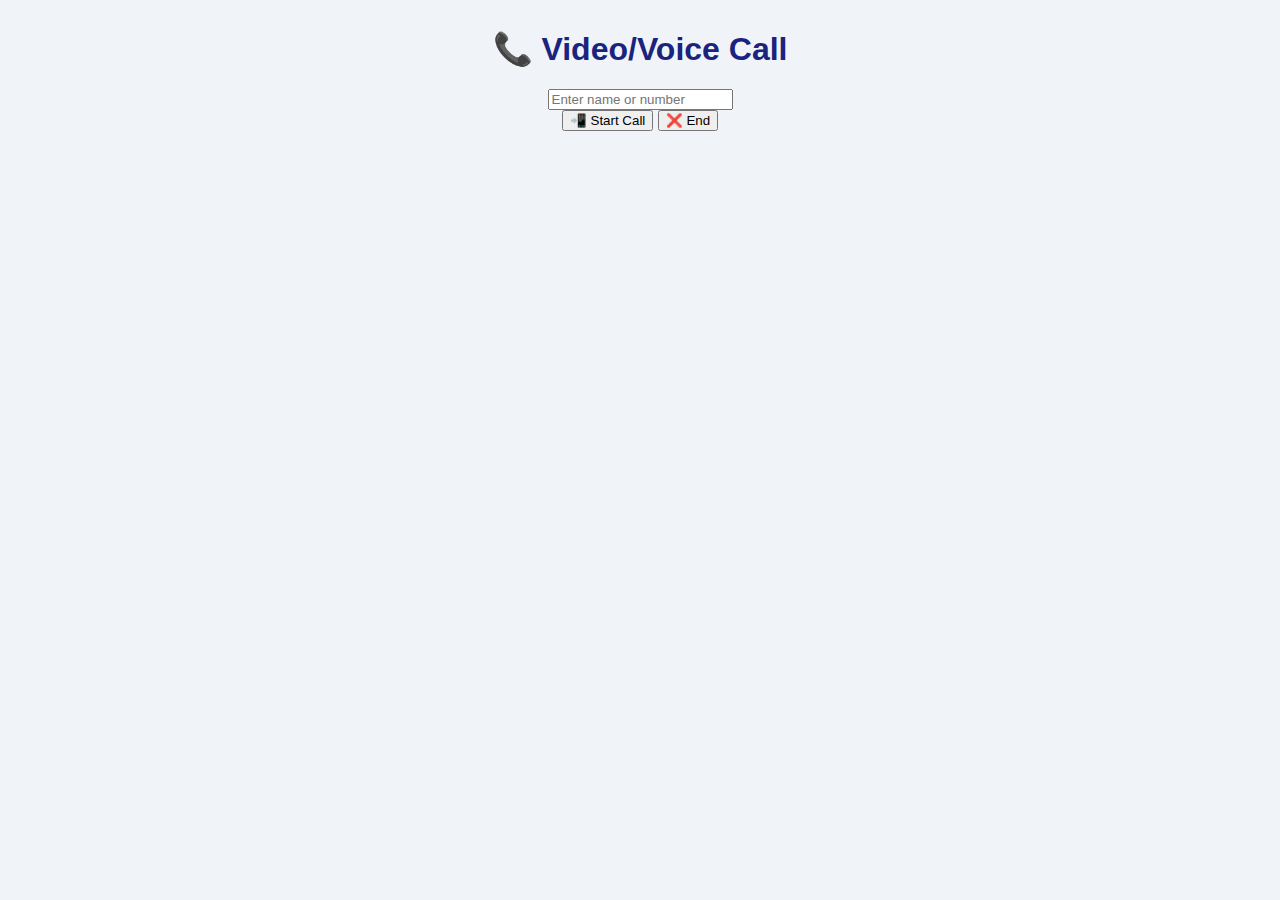
<file: call.html>
<!DOCTYPE html>
<html>
<head>
  <title>Make a Call</title>
  <link rel="stylesheet" href="css/style.css">
  <style>
    #jitsiFrame {
      width: 100%;
      height: 500px;
      border: none;
      display: none;
      margin-top: 20px;
    }
  </style>
</head>
<body>
  <h1>📞 Video/Voice Call</h1>
  <input type="text" id="dialInput" placeholder="Enter name or number" maxlength="20">
  <div class="dial-buttons">
    <button onclick="makeCall()">📲 Start Call</button>
    <button onclick="endCall()">❌ End</button>
  </div>

  <iframe id="jitsiFrame"></iframe>

  <script>
    let roomId = "";
    function makeCall() {
      const input = document.getElementById("dialInput").value || "guest";
      roomId = "BharatVerse_" + input.replace(/\s+/g, "_") + "_" + Math.floor(Math.random() * 1000);
      const iframe = document.getElementById("jitsiFrame");
      iframe.src = `https://meet.jit.si/${roomId}`;
      iframe.style.display = "block";

      // Log the call
      const logs = JSON.parse(localStorage.getItem("callLogs")) || [];
      logs.unshift(`📞 ${input} – Video Call – ${new Date().toLocaleTimeString()}`);
      localStorage.setItem("callLogs", JSON.stringify(logs));
    }

    function endCall() {
      const iframe = document.getElementById("jitsiFrame");
      iframe.src = "";
      iframe.style.display = "none";
    }
  </script>
</body>
</html>
</file>
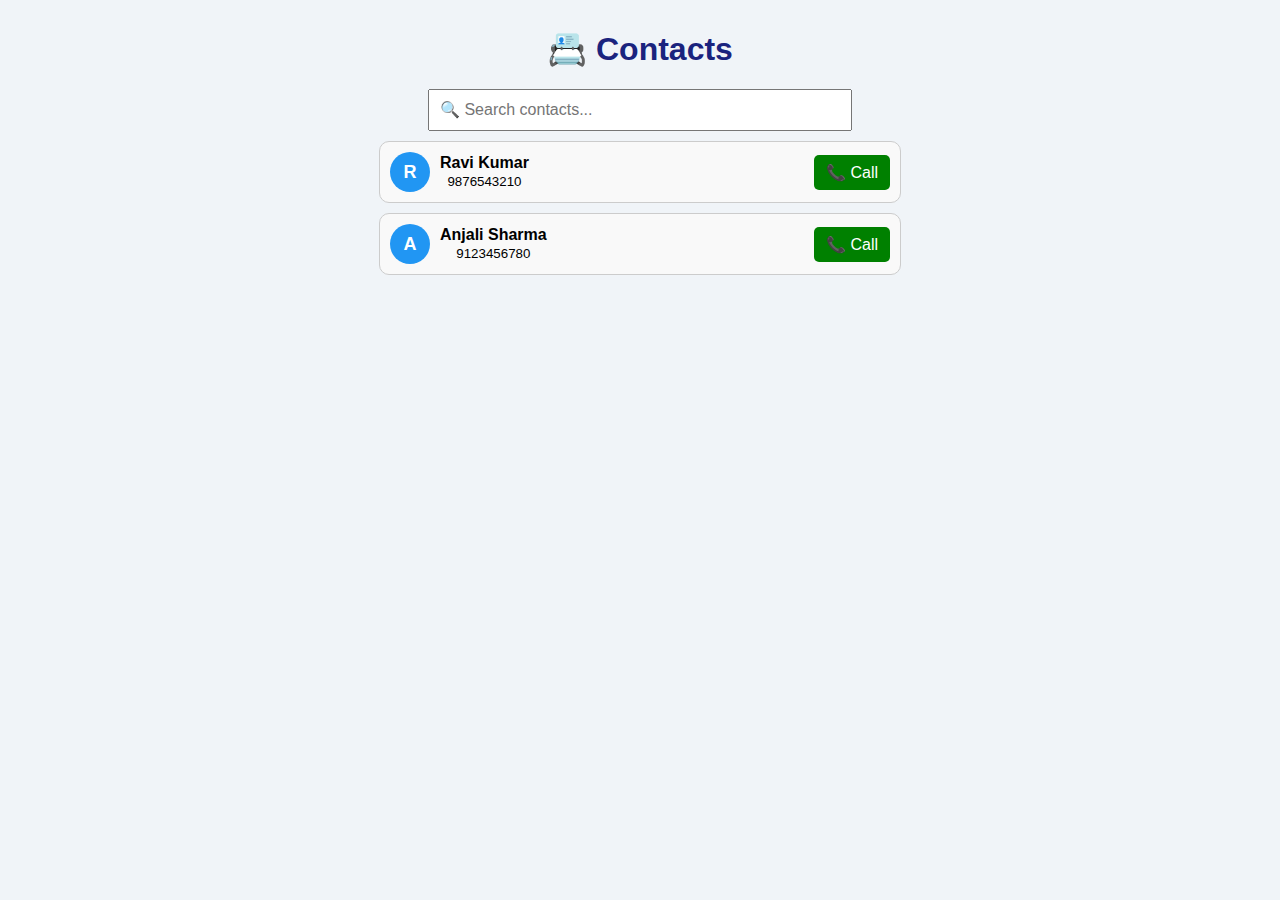
<file: contacts.html>
<!DOCTYPE html>
<html>
<head>
  <title>Contacts</title>
  <link rel="stylesheet" href="css/style.css">
  <style>
    .contact {
      border: 1px solid #ccc;
      border-radius: 10px;
      margin: 10px auto;
      padding: 10px;
      background: #f9f9f9;
      display: flex;
      align-items: center;
      justify-content: space-between;
      width: 90%;
      max-width: 500px;
    }

    .contact-info {
      display: flex;
      align-items: center;
    }

    .avatar {
      width: 40px;
      height: 40px;
      border-radius: 50%;
      background: #2196f3;
      color: white;
      font-weight: bold;
      font-size: 18px;
      display: flex;
      align-items: center;
      justify-content: center;
      margin-right: 10px;
    }

    .call-btn {
      background: green;
      color: white;
      padding: 8px 12px;
      border: none;
      border-radius: 5px;
      cursor: pointer;
    }

    #search {
      width: 90%;
      max-width: 400px;
      padding: 10px;
      margin: 10px auto;
      display: block;
      font-size: 16px;
    }
  </style>
</head>
<body>
  <h1>📇 Contacts</h1>

  <input type="text" id="search" placeholder="🔍 Search contacts..." onkeyup="filterContacts()">

  <div id="contactList">
    <!-- Sample static contacts -->
    <div class="contact">
      <div class="contact-info">
        <div class="avatar">R</div>
        <div>
          <strong>Ravi Kumar</strong><br>
          <small>9876543210</small>
        </div>
      </div>
      <button class="call-btn" onclick="dialNumber('9876543210')">📞 Call</button>
    </div>

    <div class="contact">
      <div class="contact-info">
        <div class="avatar">A</div>
        <div>
          <strong>Anjali Sharma</strong><br>
          <small>9123456780</small>
        </div>
      </div>
      <button class="call-btn" onclick="dialNumber('9123456780')">📞 Call</button>
    </div>
  </div>

  <script>
    function filterContacts() {
      const input = document.getElementById("search").value.toLowerCase();
      const contacts = document.querySelectorAll(".contact");

      contacts.forEach(contact => {
        const name = contact.textContent.toLowerCase();
        contact.style.display = name.includes(input) ? "flex" : "none";
      });
    }

    function dialNumber(number) {
      // Save to logs
      const logs = JSON.parse(localStorage.getItem("callLogs")) || [];
      logs.unshift(`📞 ${number} – Contact Call – ${new Date().toLocaleTimeString()}`);
      localStorage.setItem("callLogs", JSON.stringify(logs));

      // Redirect to dial page with number (optional)
      alert("Dialing: " + number);
      // location.href = "call.html?number=" + number;
    }
  </script>
</body>
</html>
</file>
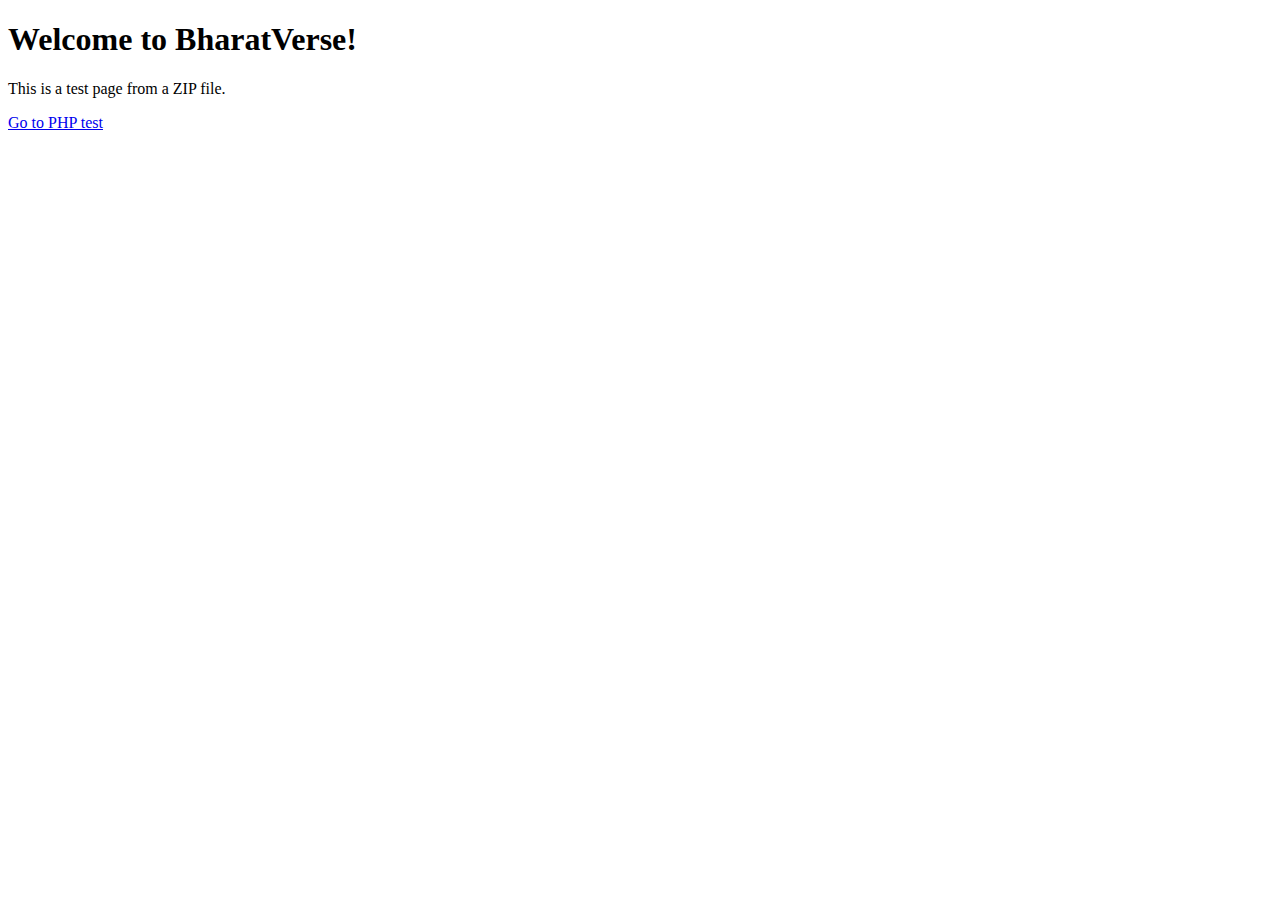
<file: index.html.html>
<!DOCTYPE html>
<html>
<head>
    <title>BharatVerse Test</title>
</head>
<body>
    <h1>Welcome to BharatVerse!</h1>
    <p>This is a test page from a ZIP file.</p>
    <a href="test.php">Go to PHP test</a>
</body>
</html>
</file>
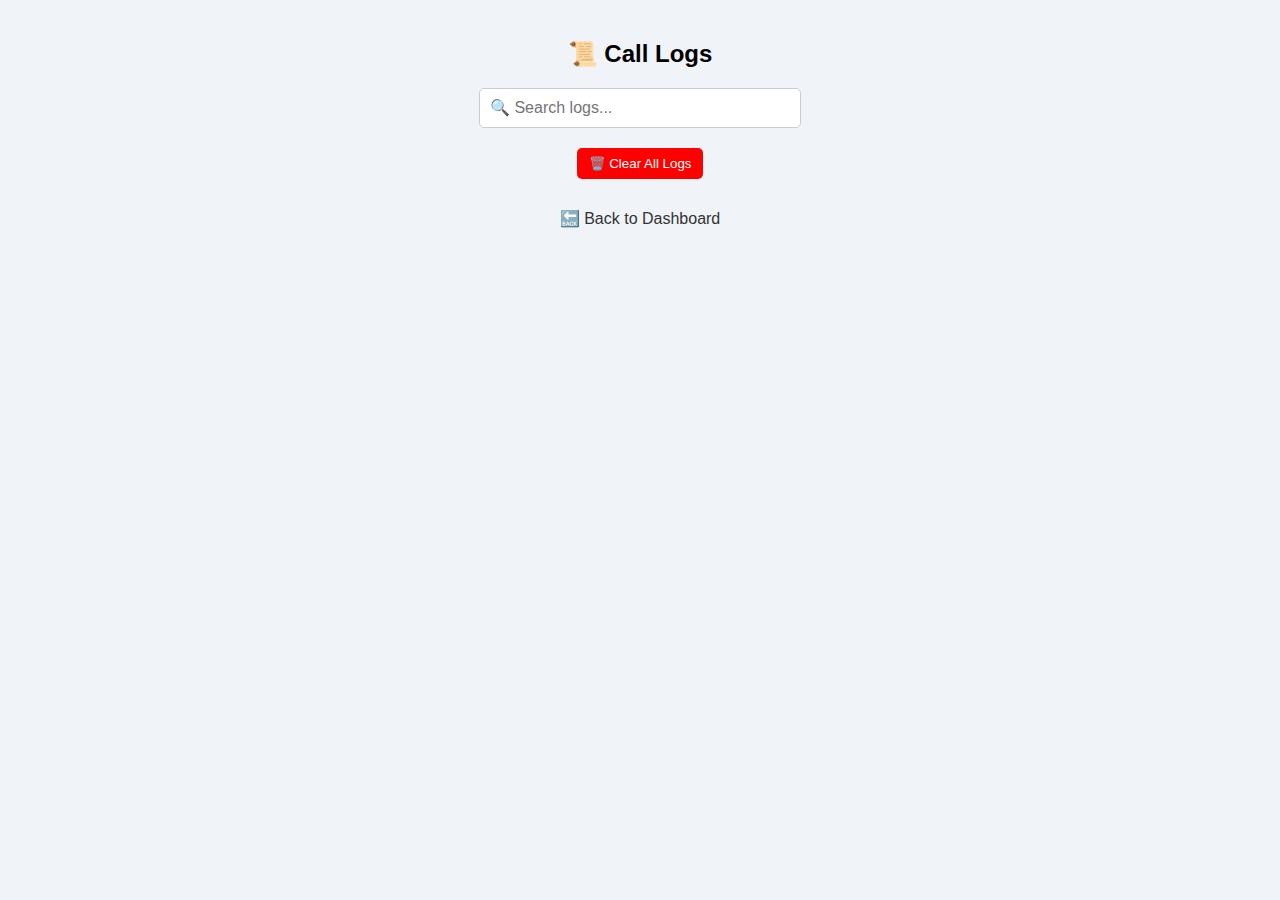
<file: logs.html>
<!DOCTYPE html>
<html lang="en">
<head>
  <meta charset="UTF-8" />
  <meta name="viewport" content="width=device-width, initial-scale=1" />
  <title>Call Logs - Call Me</title>
  <link rel="stylesheet" href="css/style.css" />
  <style>
    body {
      font-family: sans-serif;
      padding: 20px;
      padding-bottom: 80px;
    }
    input {
      padding: 10px;
      font-size: 16px;
      width: 100%;
      margin-bottom: 10px;
    }
    ul {
      list-style: none;
      padding: 0;
    }
    li {
      background: #f0f0f0;
      padding: 10px;
      border-radius: 8px;
      margin-bottom: 8px;
    }
    small {
      color: gray;
    }
    .incoming { color: green; margin-right: 5px; }
    .outgoing { color: blue; margin-right: 5px; }
    .missed { color: red; margin-right: 5px; }
    .back-link {
      display: block;
      margin-top: 20px;
      text-align: center;
      text-decoration: none;
      color: #333;
    }
    .clear-btn {
      background-color: red;
      color: white;
      border: none;
      padding: 8px 12px;
      border-radius: 5px;
      margin-bottom: 10px;
      cursor: pointer;
    }
  </style>
</head>
<body>

  <h2>📜 Call Logs</h2>
  <input type="text" id="logSearch" placeholder="🔍 Search logs..." />
  <button class="clear-btn" onclick="clearLogs()">🗑️ Clear All Logs</button>

  <ul id="logList"></ul>

  <a href="index.html" class="back-link">🔙 Back to Dashboard</a>

  <script>
    const logList = document.getElementById("logList");
    const logSearch = document.getElementById("logSearch");

    function loadLogs() {
      const logs = JSON.parse(localStorage.getItem("myCallLogs") || "[]");
      logList.innerHTML = "";

      logs.reverse().forEach(log => {
        const li = document.createElement("li");
        let icon = "❌", iconClass = "missed";

        if (log.status === "Incoming Call") {
          icon = "⬇️"; iconClass = "incoming";
        } else if (log.status === "Outgoing Call") {
          icon = "⬆️"; iconClass = "outgoing";
        }

        li.innerHTML = `<span class="${iconClass}">${icon}</span>
          <a href="tel:${log.receiver === 'You' ? log.caller : log.receiver}">
            ${log.receiver === 'You' ? log.caller : log.receiver}
          </a>
          <small>(${log.time}) - ${log.status}</small>`;
        logList.appendChild(li);
      });
    }

    function clearLogs() {
      if (confirm("Are you sure you want to delete all call logs?")) {
        localStorage.removeItem("myCallLogs");
        loadLogs();
      }
    }

    logSearch.addEventListener("input", () => {
      const query = logSearch.value.toLowerCase();
      const items = logList.querySelectorAll("li");
      items.forEach(item => {
        const text = item.textContent.toLowerCase();
        item.style.display = text.includes(query) ? "block" : "none";
      });
    });

    loadLogs();
  </script>
</body>
</html>
</file>
<file: css/style.css>
/* ===== BASE RESET ===== */
body {
  font-family: 'Poppins', sans-serif;
  background: #f0f4f8;
  margin: 0;
  padding: 0;
  text-align: center;
}
h1 {
  margin-top: 30px;
  color: #1a237e;
}
a {
  text-decoration: none;
}
ul {
  list-style: none;
  padding: 0;
  margin: 20px auto;
  max-width: 400px;
}

/* ===== BUTTONS ===== */
.btn, .call-btn, .btn-group button, .accept, .reject {
  display: inline-block;
  padding: 12px 24px;
  font-size: 16px;
  border: none;
  border-radius: 8px;
  cursor: pointer;
  background-color: #1a237e;
  color: white;
  transition: background 0.3s ease;
}
.btn:hover,
.call-btn:hover,
.btn-group button:hover {
  background-color: #3949ab;
}
.accept {
  background-color: green;
}
.reject {
  background-color: red;
}
.accept:hover {
  background-color: #0f0;
}
.reject:hover {
  background-color: #f55;
}
.back-link {
  display: block;
  margin-top: 20px;
  color: #1a237e;
  font-size: 16px;
}

/* ===== HOME / INDEX ===== */
.home {
  padding: 50px 20px;
}
.home h1 {
  font-size: 2rem;
}
.home p {
  color: #555;
  margin-bottom: 20px;
}

/* ===== CALL PAGE ===== */
.call-page {
  padding: 30px;
}
#phoneNumber {
  font-size: 24px;
  padding: 10px;
  width: 80%;
  max-width: 300px;
  margin-bottom: 20px;
  text-align: center;
}
.dial-pad {
  display: grid;
  grid-template-columns: repeat(3, 80px);
  gap: 10px;
  justify-content: center;
  margin-bottom: 20px;
}
.dial-pad button {
  font-size: 20px;
  padding: 15px;
  border: none;
  border-radius: 8px;
  background-color: #f0f0f0;
  box-shadow: 1px 1px 5px rgba(0,0,0,0.2);
  cursor: pointer;
}
.dial-pad button:hover {
  background-color: #dfe6fd;
}

/* ===== CONTACTS PAGE ===== */
.contacts-page {
  padding: 20px;
}
#searchBar {
  padding: 10px;
  width: 80%;
  max-width: 300px;
  margin: 10px auto 20px;
  font-size: 16px;
  border: 1px solid #ccc;
  border-radius: 5px;
  display: block;
}
#contactsList li {
  margin: 10px 0;
}
#contactsList a {
  display: block;
  padding: 10px;
  font-size: 18px;
  color: #1a237e;
  background: #f0f0f0;
  border-radius: 8px;
  transition: background 0.3s;
}
#contactsList a:hover {
  background: #dfe6fd;
}

/* ===== LOGS PAGE ===== */
.logs-page {
  padding: 20px;
}
#logSearch {
  padding: 10px;
  width: 80%;
  max-width: 300px;
  margin: 10px auto 20px;
  font-size: 16px;
  border: 1px solid #ccc;
  border-radius: 5px;
  display: block;
}
#logList li {
  margin: 10px 0;
  padding: 10px;
  background: #f0f0f0;
  border-radius: 8px;
}
#logList li a {
  color: #1a237e;
  font-size: 17px;
  font-weight: bold;
}
#logList li small {
  display: block;
  color: #555;
  margin-top: 5px;
}
.incoming {
  color: green;
}
.outgoing {
  color: blue;
}
.missed {
  color: red;
}

/* ===== DASHBOARD PAGE ===== */
.dashboard {
  padding: 20px;
}
.card-grid {
  display: grid;
  grid-template-columns: repeat(auto-fit, minmax(140px, 1fr));
  gap: 20px;
  margin-top: 20px;
}
.card {
  background: #e8eaf6;
  padding: 20px;
  border-radius: 12px;
  color: #1a237e;
  box-shadow: 0 4px 8px rgba(0,0,0,0.1);
  transition: transform 0.2s ease;
  text-align: center;
}
.card span {
  font-size: 32px;
  display: block;
  margin-bottom: 10px;
}
.card h3 {
  margin: 0;
  font-size: 18px;
}
.card:hover {
  transform: translateY(-4px);
  background: #d0d6f7;
}
.card.danger {
  background: #ffcdd2;
  color: #b71c1c;
}
.card.danger:hover {
  background: #f8a5a5;
}

/* ===== WEBRTC PAGE ===== */
.webrtc-page {
  padding: 20px;
}
video {
  width: 90%;
  max-width: 320px;
  margin: 10px;
  border: 2px solid #1a237e;
  border-radius: 10px;
}
.id-section, .status {
  margin: 15px;
  font-weight: bold;
  color: #1a237e;
}
#incoming {
  font-size: 16px;
  margin-top: 10px;
  color: #e91e63;
}

/* ===== POPUP FOR INCOMING CALL ===== */
.popup-container {
  position: fixed;
  top: 0; left: 0;
  width: 100%; height: 100%;
  background: rgba(0, 0, 0, 0.6);
  display: flex;
  justify-content: center;
  align-items: center;
  z-index: 9999;
}
.popup-box {
  background: white;
  padding: 20px;
  border-radius: 10px;
  text-align: center;
  box-shadow: 0 0 20px rgba(0,0,0,0.2);
}
.popup-buttons {
  margin-top: 10px;
}

/* ===== RESPONSIVE FIXES ===== */
@media (max-width: 480px) {
  .dial-pad {
    grid-template-columns: repeat(3, 60px);
  }
  .dial-pad button {
    font-size: 16px;
    padding: 12px;
  }
  .btn, .call-btn {
    font-size: 16px;
    padding: 10px 20px;
  }
  .card h3 {
    font-size: 16px;
  }
  .card span {
    font-size: 26px;
  }
}
</file>
